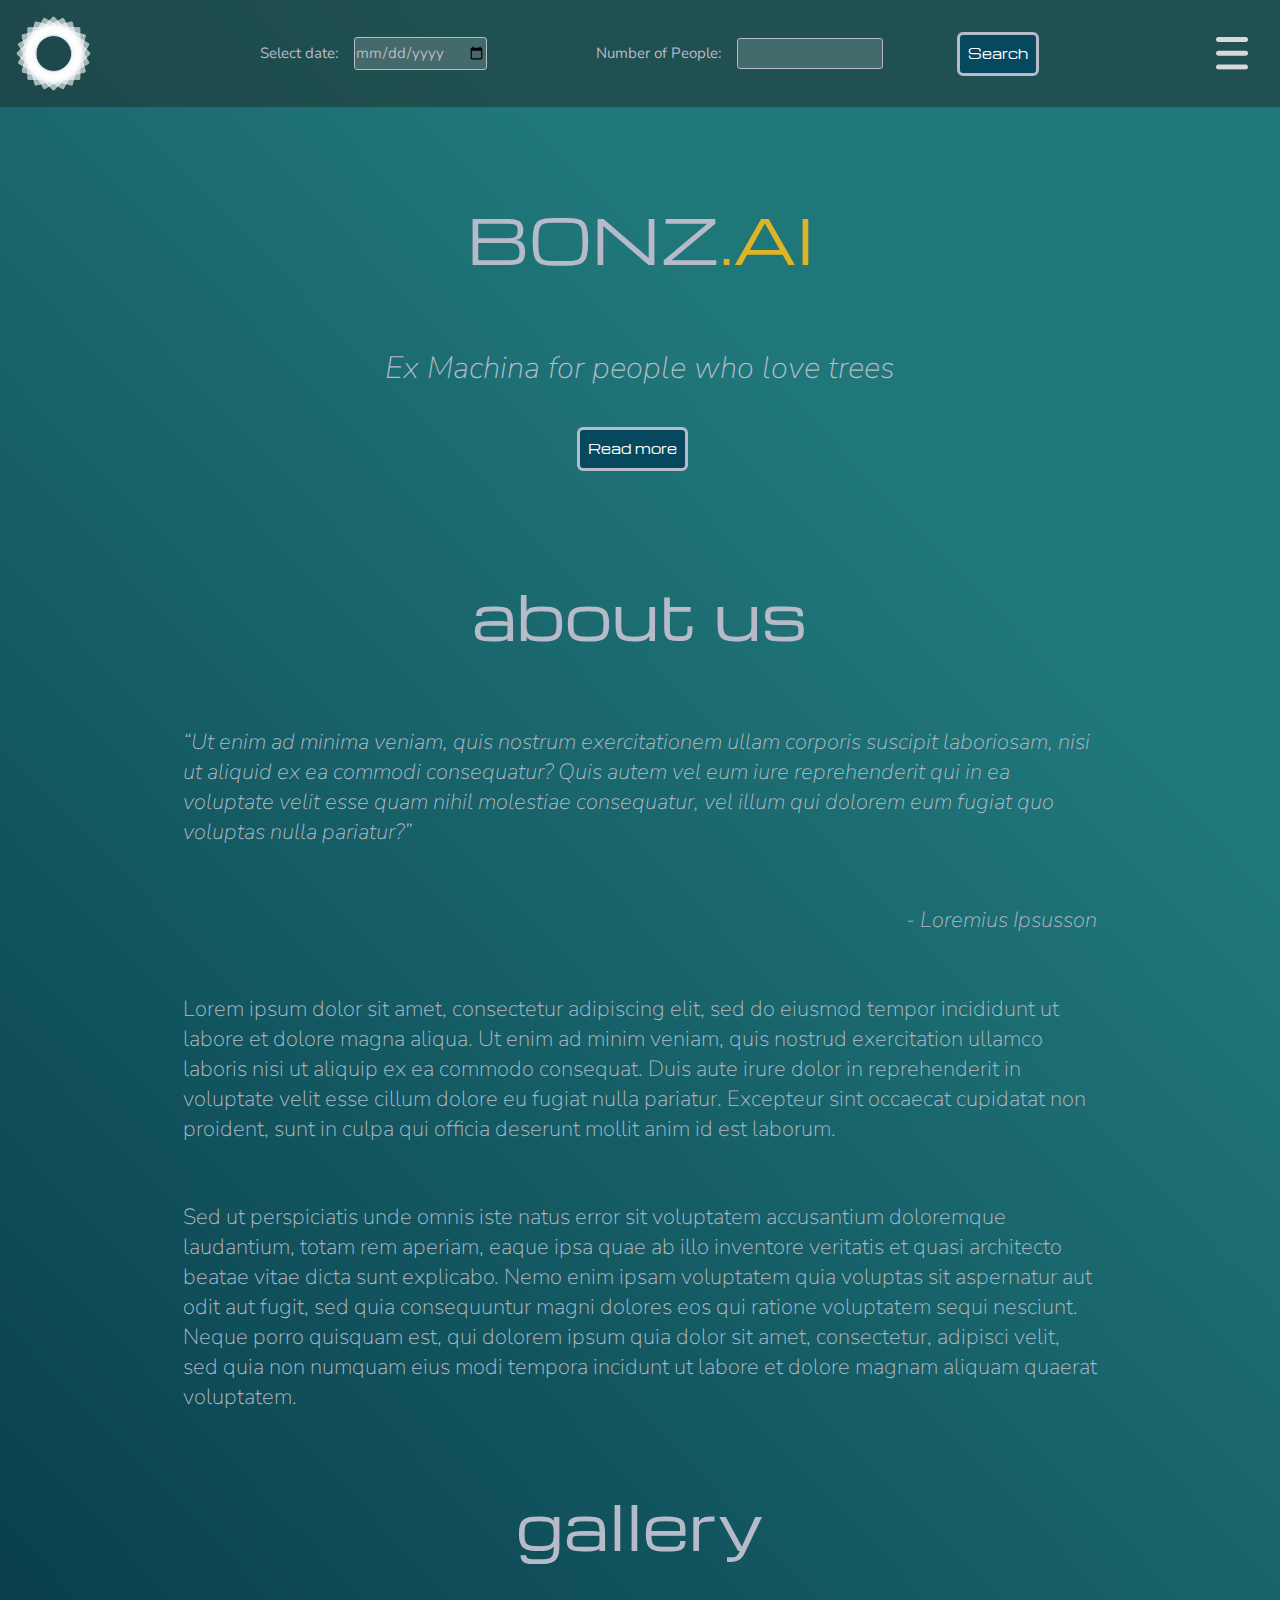
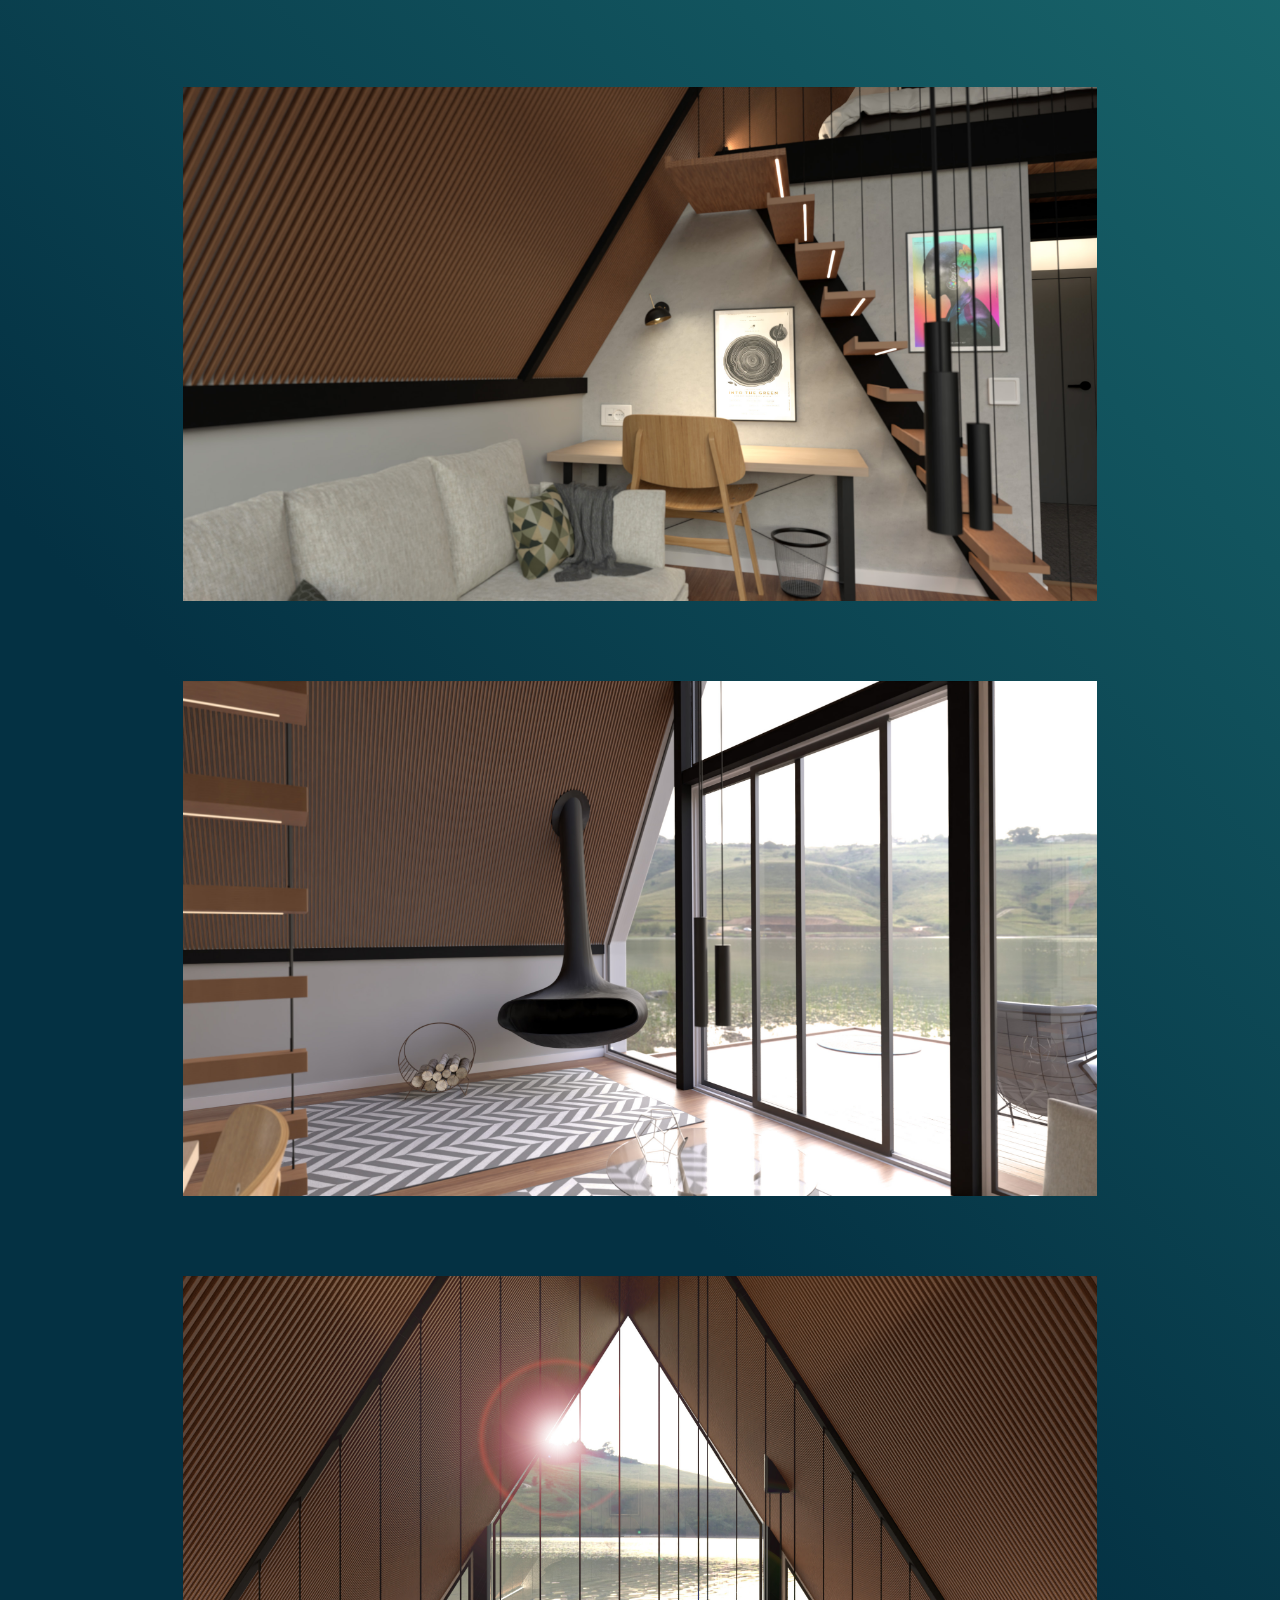
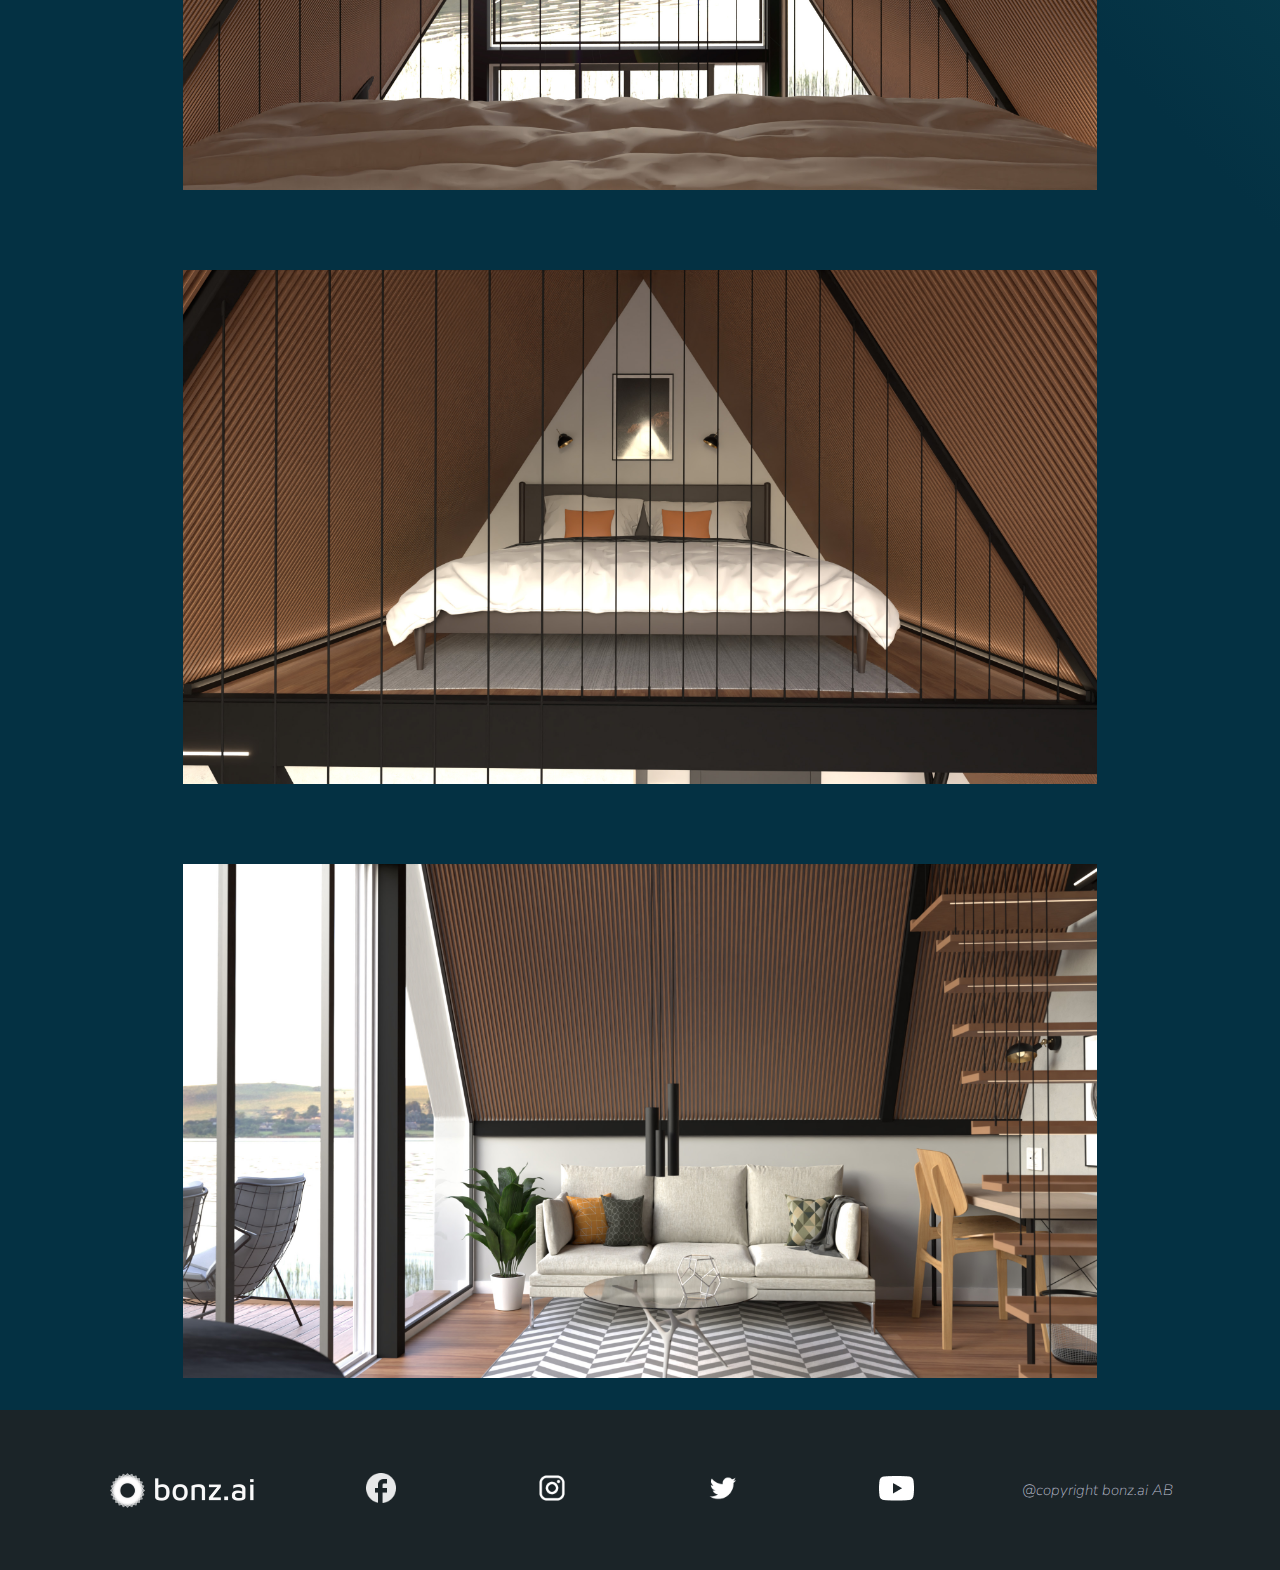
<file: website/index.html>
<!DOCTYPE html>
<html lang="en">
<head>
    <meta charset="UTF-8">
    <meta http-equiv="X-UA-Compatible" content="IE=edge">
    <meta name="viewport" content="width=device-width, initial-scale=1.0">
    <link rel="stylesheet" href="/components/components.css">
    <link rel="stylesheet" href="style.css">
    <title>BONZ.AI MAIN</title>
</head>
<body>
    <header class="header">
        <div class="header__iconArea">
            <img src="/images/logo/bonz.ai-logo-white-symbol.png" alt="" class="header__img">
        </div>
        <article class="header__selectDateArea">
            <h5 class="header__text">Select date:</h5>
            <input type="date" class="header__text header__input">
        </article>
        <article class="header__selectPeopleArea">
            <h5 class="header__text">Number of People:</h5>
            <input type="number" class="header__text header__input">
        </article>
        <aside class="header__btnArea">
            <button class="button">Search</button>
        </aside>
        <nav class="header__menuArea">
            <img src="/images/Hamburger.png" alt="">
        </nav>
    </header>
    <main class="main">
        <div class="main__titleArea"><h1 class="main__title">BONZ</h1><h1 class="main__title main__title--yellow">.AI</h1></div>
        <h2 class="main__subTitle">Ex Machina for people who love trees</h2>
        <button class="button">Read more</button>
    </main>
    <section class="aboutPage">
        <div class="aboutPage__space"></div>
        <article class="aboutPage__contentArea">
            <h1 class="aboutPage__title">about us</h1>
            <h4 class="aboutPage__text aboutPage__text--italic">“Ut enim ad minima veniam, quis nostrum exercitationem ullam corporis suscipit laboriosam, nisi ut aliquid ex ea commodi consequatur? Quis autem vel eum iure reprehenderit qui in ea voluptate velit esse quam nihil molestiae consequatur, vel illum qui dolorem eum fugiat quo voluptas nulla pariatur?”</h4>
            <h4 class="aboutPage__text aboutPage__endQuote aboutPage__text--italic">- Loremius Ipsusson</h4>
            <h4 class="aboutPage__text">Lorem ipsum dolor sit amet, consectetur adipiscing elit, sed do eiusmod tempor incididunt ut labore et dolore magna aliqua. Ut enim ad minim veniam, quis nostrud exercitation ullamco laboris nisi ut aliquip ex ea commodo consequat. Duis aute irure dolor in reprehenderit in voluptate velit esse cillum dolore eu fugiat nulla pariatur. Excepteur sint occaecat cupidatat non proident, sunt in culpa qui officia deserunt mollit anim id est laborum.</h4>
            <h4 class="aboutPage__text">Sed ut perspiciatis unde omnis iste natus error sit voluptatem accusantium doloremque laudantium, totam rem aperiam, eaque ipsa quae ab illo inventore veritatis et quasi architecto beatae vitae dicta sunt explicabo. Nemo enim ipsam voluptatem quia voluptas sit aspernatur aut odit aut fugit, sed quia consequuntur magni dolores eos qui ratione voluptatem sequi nesciunt. Neque porro quisquam est, qui dolorem ipsum quia dolor sit amet, consectetur, adipisci velit, sed quia non numquam eius modi tempora incidunt ut labore et dolore magnam aliquam quaerat voluptatem. </h4>
        </article>
        <div class="aboutPage__space"></div>
        <div class="aboutPage__space"></div>
        <article class="aboutPage__contentArea">
            <h1 class="aboutPage__title">gallery</h1>
            <img src="/images/photos/01-day.jpg" alt="">
            <img src="/images/photos/02-day.jpg" alt="">
            <img src="/images/photos/03-day.jpg" alt="">
            <img src="/images/photos/04-day.jpg" alt="">
            <img src="/images/photos/05-day.jpg" alt="">
        </article>
        <div class="aboutPage__space"></div>
    </section>
    <footer class="footer">
        <article class="footer__iconArea">
            <img class="footer__icon" src="/images/logo/bonz.ai-logo-white-landscape.png" alt="">
        </article>
        <nav class="footer__linksArea">
            <a class="footer__link" href="facebook.com"><img src="/images/facebook icon.png" alt=""></a>
            <a class="footer__link" href="instagram.com"><img src="/images/instagram icon.png" alt=""></a>
            <a class="footer__link" href="twitter.com"><img src="/images/twitter icon.png" alt=""></a>
            <a class="footer__link" href="youtube.com"><img src="/images/youtube icon.png" alt=""></a>
        </nav>
        <aside class="footer__copyrightArea">
            <h4 class="footer__copyrightText">@copyright bonz.ai AB</h4>
        </aside>
    </footer>
</body>
</html>
</file>
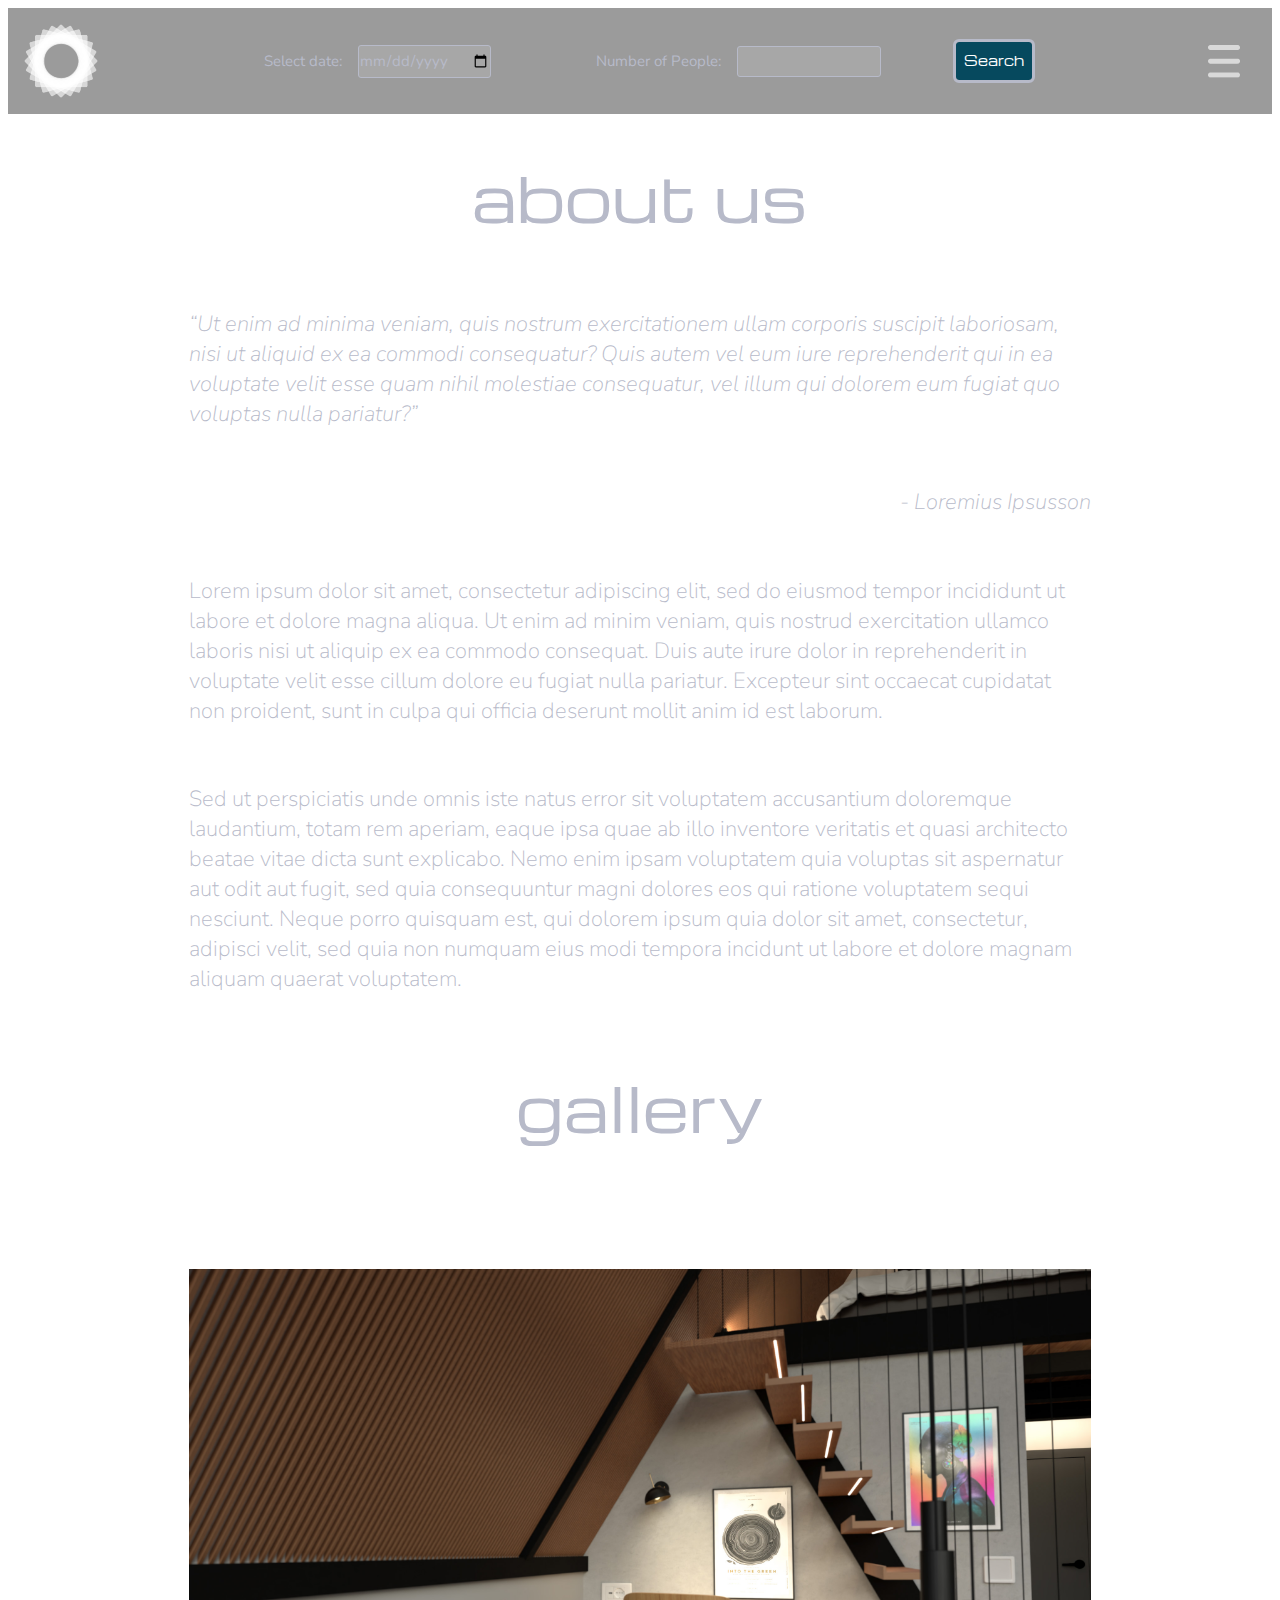
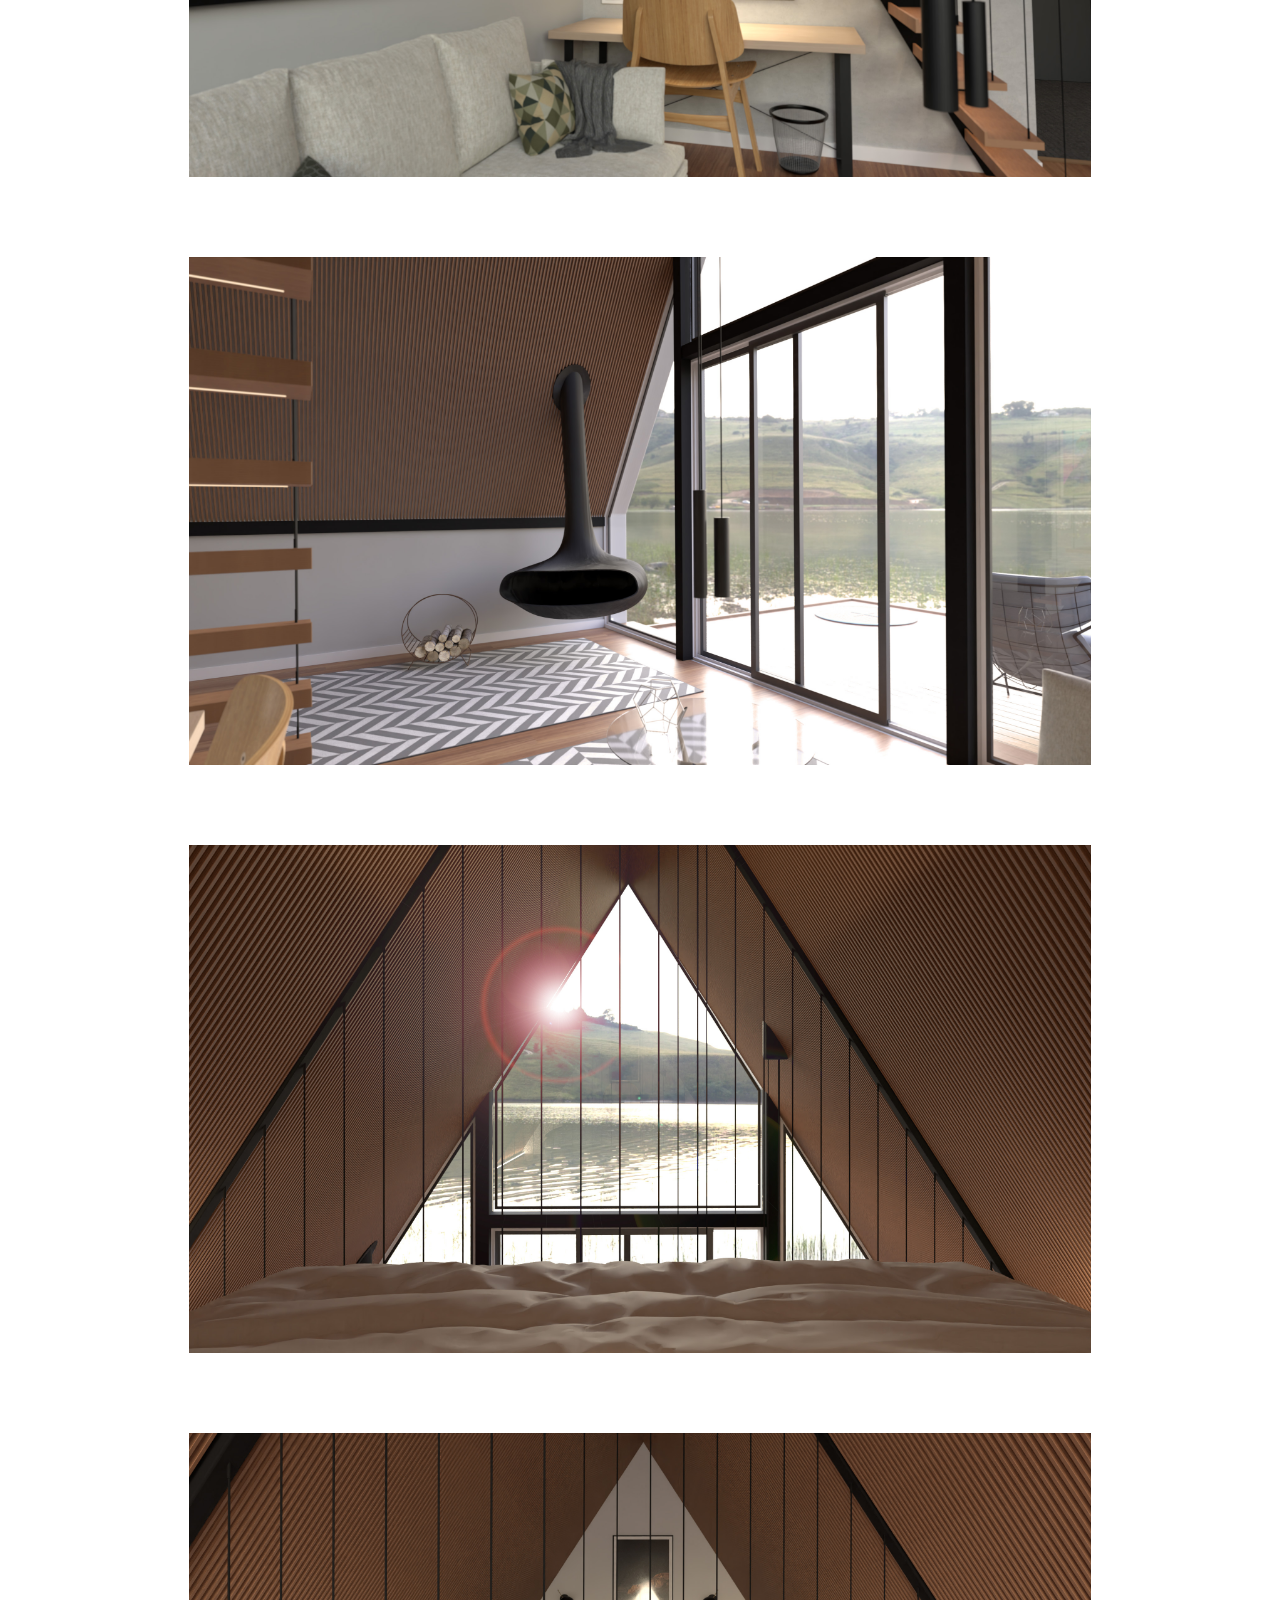
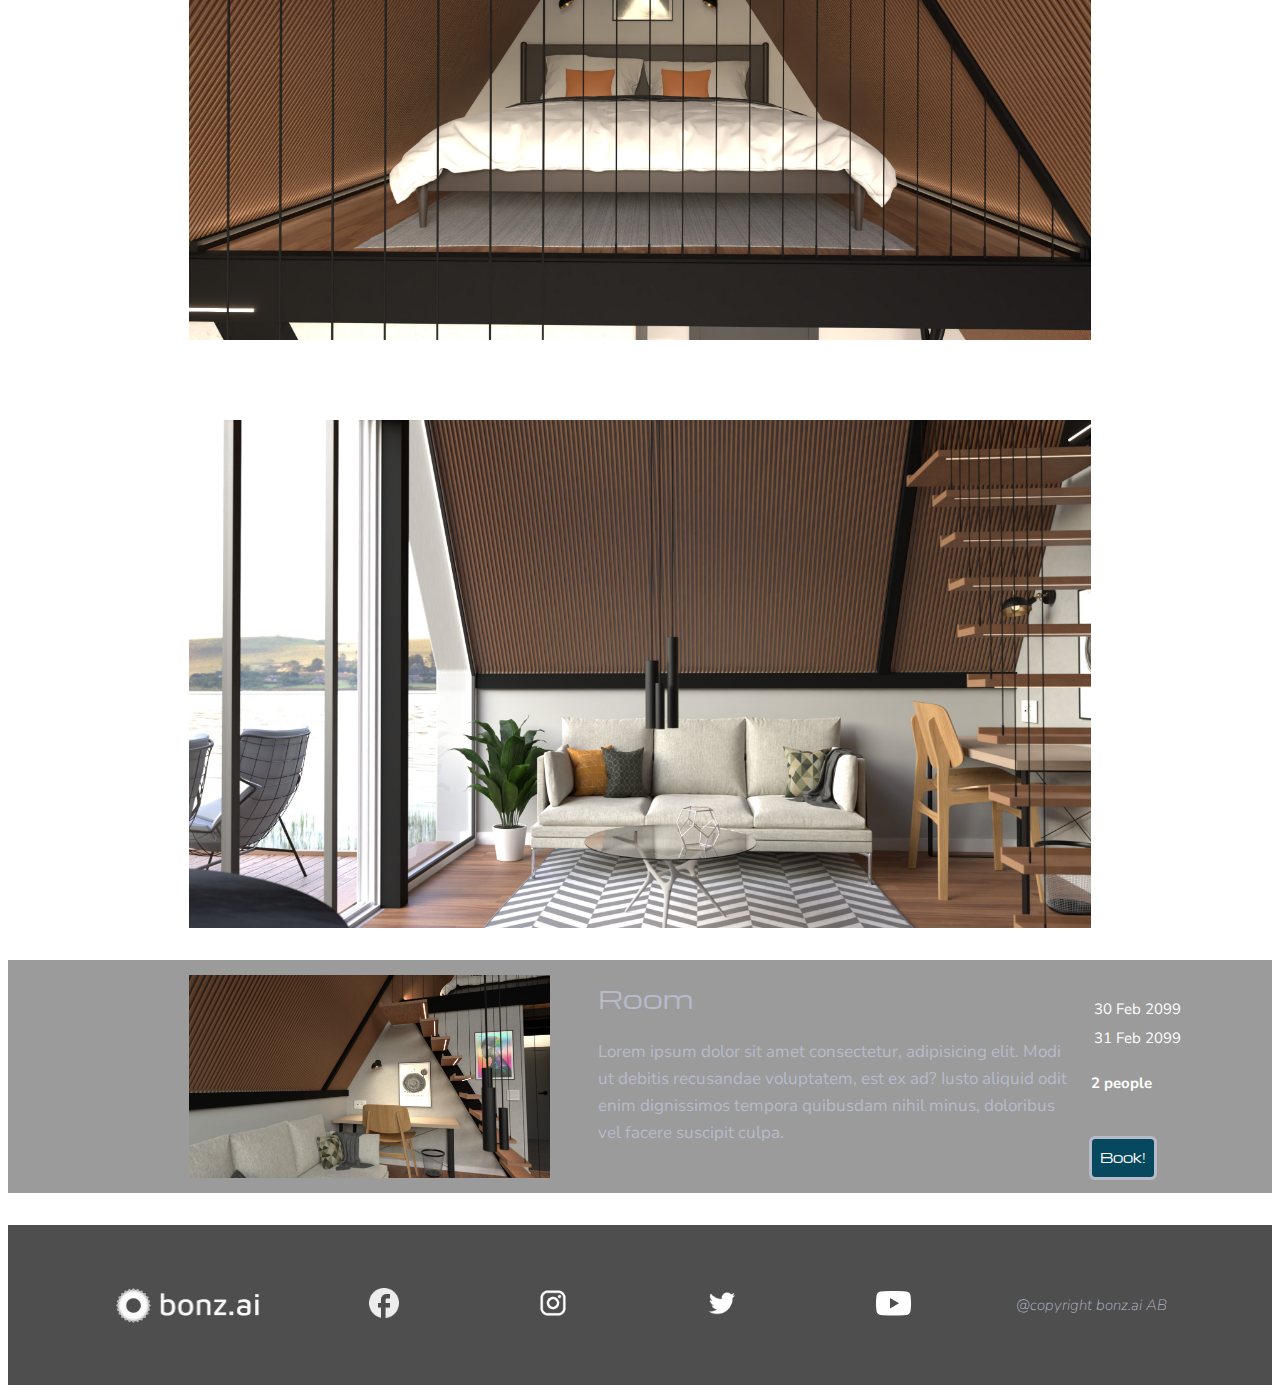
<file: components/components.html>
<!DOCTYPE html>
<html lang="en">
<head>
    <meta charset="UTF-8">
    <meta http-equiv="X-UA-Compatible" content="IE=edge">
    <meta name="viewport" content="width=device-width, initial-scale=1.0">
    <link rel="stylesheet" href="components.css">
    <title>Bonzai components</title>
</head>
<body>
    <header class="header">
        <div class="header__iconArea">
            <img src="/images/logo/bonz.ai-logo-white-symbol.png" alt="" class="header__img">
        </div>
        <article class="header__selectDateArea">
            <h5 class="header__text">Select date:</h5>
            <input type="date" class="header__text header__input">
        </article>
        <article class="header__selectPeopleArea">
            <h5 class="header__text">Number of People:</h5>
            <input type="number" class="header__text header__input">
        </article>
        <aside class="header__btnArea">
            <button class="button">Search</button>
        </aside>
        <nav class="header__menuArea">
            <img src="/images/Hamburger.png" alt="">
        </nav>
    </header>
    <section class="aboutPage">
        <div class="aboutPage__space"></div>
        <article class="aboutPage__contentArea">
            <h1 class="aboutPage__title">about us</h1>
            <h4 class="aboutPage__text aboutPage__text--italic">“Ut enim ad minima veniam, quis nostrum exercitationem ullam corporis suscipit laboriosam, nisi ut aliquid ex ea commodi consequatur? Quis autem vel eum iure reprehenderit qui in ea voluptate velit esse quam nihil molestiae consequatur, vel illum qui dolorem eum fugiat quo voluptas nulla pariatur?”</h4>
            <h4 class="aboutPage__text aboutPage__endQuote aboutPage__text--italic">- Loremius Ipsusson</h4>
            <h4 class="aboutPage__text">Lorem ipsum dolor sit amet, consectetur adipiscing elit, sed do eiusmod tempor incididunt ut labore et dolore magna aliqua. Ut enim ad minim veniam, quis nostrud exercitation ullamco laboris nisi ut aliquip ex ea commodo consequat. Duis aute irure dolor in reprehenderit in voluptate velit esse cillum dolore eu fugiat nulla pariatur. Excepteur sint occaecat cupidatat non proident, sunt in culpa qui officia deserunt mollit anim id est laborum.</h4>
            <h4 class="aboutPage__text">Sed ut perspiciatis unde omnis iste natus error sit voluptatem accusantium doloremque laudantium, totam rem aperiam, eaque ipsa quae ab illo inventore veritatis et quasi architecto beatae vitae dicta sunt explicabo. Nemo enim ipsam voluptatem quia voluptas sit aspernatur aut odit aut fugit, sed quia consequuntur magni dolores eos qui ratione voluptatem sequi nesciunt. Neque porro quisquam est, qui dolorem ipsum quia dolor sit amet, consectetur, adipisci velit, sed quia non numquam eius modi tempora incidunt ut labore et dolore magnam aliquam quaerat voluptatem. </h4>
        </article>
        <div class="aboutPage__space"></div>
        <div class="aboutPage__space"></div>
        <article class="aboutPage__contentArea">
            <h1 class="aboutPage__title">gallery</h1>
            <img src="/images/photos/01-day.jpg" alt="">
            <img src="/images/photos/02-day.jpg" alt="">
            <img src="/images/photos/03-day.jpg" alt="">
            <img src="/images/photos/04-day.jpg" alt="">
            <img src="/images/photos/05-day.jpg" alt="">
        </article>
        <div class="aboutPage__space"></div>
    </section>
    <!--XXXXXXXXXXXXXXXXXXXXXXXXXXXXXXXXXXXXXXXXXXXXXXXXXXXXXXXXXXXXXXXXXXXXXXXXXXXXXXXXXXXXXXXXXXX-->
    <section class="card">
        <div class="card__space"></div> <!--1-->
        <div class="card__imgArea">
            <img class="card__img" src="/images/photos/01-day.jpg" alt=""> <!--2-->
        </div>
        <article class="card__descArea">
            <h1 class="card__descTitle">Room</h1>
            <h4 class="card__descText">Lorem ipsum dolor sit amet consectetur, adipisicing elit. Modi ut debitis recusandae voluptatem, est ex ad? Iusto aliquid odit enim dignissimos tempora quibusdam nihil minus, doloribus vel facere suscipit culpa.</h4>
        </article> <!--3-->
        <aside class="card__bookingArea">
            <h5 class="card__bookingDate">30 Feb 2099<br>31 Feb 2099</h5>
            <h5 class="card__bookingDate"></h5>
            <h5 class="card__bookingGuests">2 people</h5>
            <button class="button">Book!</button>
        </aside> <!--1-->
    </section>
    <!--XXXXXXXXXXXXXXXXXXXXXXXXXXXXXXXXXXXXXXXXXXXXXXXXXXXXXXXXXXXXXXXXXXXXXXXXXXXXXXXXXXXXXXXXXXX-->
    <footer class="footer">
        <article class="footer__iconArea">
            <img class="footer__icon" src="/images/logo/bonz.ai-logo-white-landscape.png" alt="">
        </article>
        <nav class="footer__linksArea">
            <a class="footer__link" href="facebook.com"><img src="/images/facebook icon.png" alt=""></a>
            <a class="footer__link" href="instagram.com"><img src="/images/instagram icon.png" alt=""></a>
            <a class="footer__link" href="twitter.com"><img src="/images/twitter icon.png" alt=""></a>
            <a class="footer__link" href="youtube.com"><img src="/images/youtube icon.png" alt=""></a>
        </nav>
        <aside class="footer__copyrightArea">
            <h4 class="footer__copyrightText">@copyright bonz.ai AB</h4>
        </aside>
    </footer>
</body>
</html>
</file>
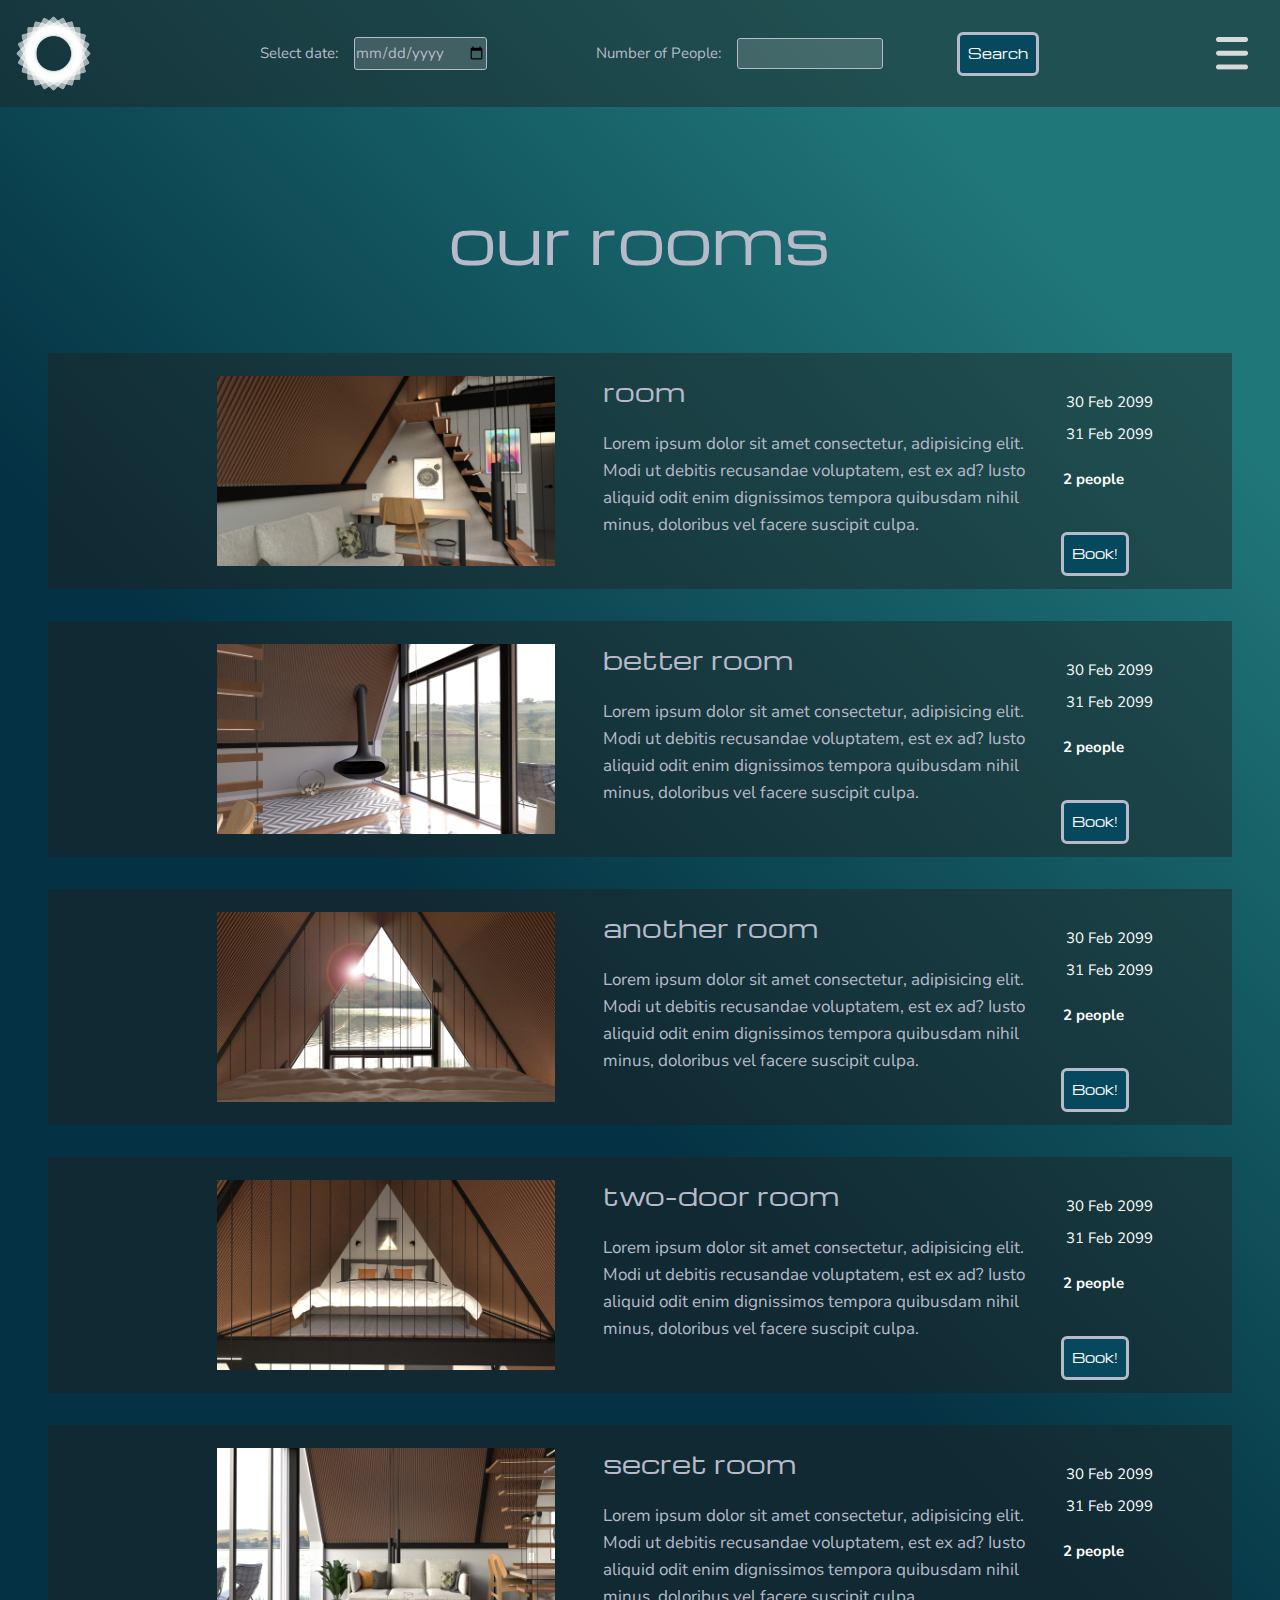
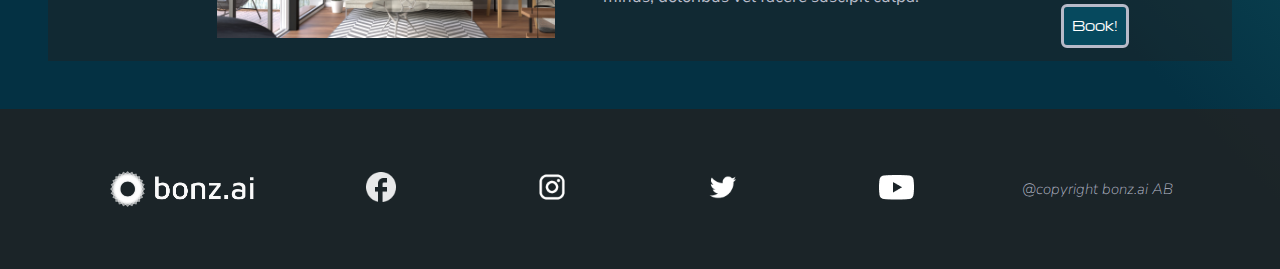
<file: website/rooms.html>
<!DOCTYPE html>
<html lang="en">
<head>
    <meta charset="UTF-8">
    <meta http-equiv="X-UA-Compatible" content="IE=edge">
    <meta name="viewport" content="width=device-width, initial-scale=1.0">
    <link rel="stylesheet" href="/components/components.css">
    <link rel="stylesheet" href="style.css">
    <title>BONZ.AI AVAILABLE ROOMS</title>
</head>
<body>
    <header class="header">
        <div class="header__iconArea">
            <img src="/images/logo/bonz.ai-logo-white-symbol.png" alt="" class="header__img">
        </div>
        <article class="header__selectDateArea">
            <h5 class="header__text">Select date:</h5>
            <input type="date" class="header__text header__input">
        </article>
        <article class="header__selectPeopleArea">
            <h5 class="header__text">Number of People:</h5>
            <input type="number" class="header__text header__input">
        </article>
        <aside class="header__btnArea">
            <button class="button">Search</button>
        </aside>
        <nav class="header__menuArea">
            <img src="/images/Hamburger.png" alt="">
        </nav>
    </header>
<main class="main">
    <h1 class="aboutPage__title">our rooms</h1>
    <section class="card">
        <div class="card__space"></div>
        <div class="card__imgArea">
            <img class="card__img" src="/images/photos/01-day.jpg" alt="">
        </div>
        <article class="card__descArea">
            <h1 class="card__descTitle">room</h1>
            <h4 class="card__descText">Lorem ipsum dolor sit amet consectetur, adipisicing elit. Modi ut debitis recusandae voluptatem, est ex ad? Iusto aliquid odit enim dignissimos tempora quibusdam nihil minus, doloribus vel facere suscipit culpa.</h4>
        </article> <!--3-->
        <aside class="card__bookingArea">
            <h5 class="card__bookingDate">30 Feb 2099</h5>
            <h5 class="card__bookingDate">31 Feb 2099</h5>
            <h5 class="card__bookingGuests">2 people</h5>
            <button class="button">Book!</button>
        </aside>
    </section>
    <section class="card">
        <div class="card__space"></div>
        <div class="card__imgArea">
            <img class="card__img" src="/images/photos/02-day.jpg" alt="">
        </div>
        <article class="card__descArea">
            <h1 class="card__descTitle"> better room</h1>
            <h4 class="card__descText">Lorem ipsum dolor sit amet consectetur, adipisicing elit. Modi ut debitis recusandae voluptatem, est ex ad? Iusto aliquid odit enim dignissimos tempora quibusdam nihil minus, doloribus vel facere suscipit culpa.</h4>
        </article>
        <aside class="card__bookingArea">
            <h5 class="card__bookingDate">30 Feb 2099</h5>
            <h5 class="card__bookingDate">31 Feb 2099</h5>
            <h5 class="card__bookingGuests">2 people</h5>
            <button class="button">Book!</button>
        </aside>
    </section>
    <section class="card">
        <div class="card__space"></div>
        <div class="card__imgArea">
            <img class="card__img" src="/images/photos/03-day.jpg" alt=""> 
        </div>
        <article class="card__descArea">
            <h1 class="card__descTitle">another room</h1>
            <h4 class="card__descText">Lorem ipsum dolor sit amet consectetur, adipisicing elit. Modi ut debitis recusandae voluptatem, est ex ad? Iusto aliquid odit enim dignissimos tempora quibusdam nihil minus, doloribus vel facere suscipit culpa.</h4>
        </article>
        <aside class="card__bookingArea">
            <h5 class="card__bookingDate">30 Feb 2099</h5>
            <h5 class="card__bookingDate">31 Feb 2099</h5>
            <h5 class="card__bookingGuests">2 people</h5>
            <button class="button">Book!</button>
        </aside> 
    </section>
    <section class="card">
        <div class="card__space"></div> 
        <div class="card__imgArea">
            <img class="card__img" src="/images/photos/04-day.jpg" alt=""> 
        </div>
        <article class="card__descArea">
            <h1 class="card__descTitle">two-door room</h1>
            <h4 class="card__descText">Lorem ipsum dolor sit amet consectetur, adipisicing elit. Modi ut debitis recusandae voluptatem, est ex ad? Iusto aliquid odit enim dignissimos tempora quibusdam nihil minus, doloribus vel facere suscipit culpa.</h4>
        </article> 
        <aside class="card__bookingArea">
            <h5 class="card__bookingDate">30 Feb 2099</h5>
            <h5 class="card__bookingDate">31 Feb 2099</h5>
            <h5 class="card__bookingGuests">2 people</h5>
            <button class="button">Book!</button>
        </aside> 
    </section>
    <section class="card">
        <div class="card__space"></div> 
        <div class="card__imgArea">
            <img class="card__img" src="/images/photos/05-day.jpg" alt=""> 
        </div>
        <article class="card__descArea">
            <h1 class="card__descTitle">secret room</h1>
            <h4 class="card__descText">Lorem ipsum dolor sit amet consectetur, adipisicing elit. Modi ut debitis recusandae voluptatem, est ex ad? Iusto aliquid odit enim dignissimos tempora quibusdam nihil minus, doloribus vel facere suscipit culpa.</h4>
        </article>
        <aside class="card__bookingArea">
            <h5 class="card__bookingDate">30 Feb 2099</h5>
            <h5 class="card__bookingDate">31 Feb 2099</h5>
            <h5 class="card__bookingGuests">2 people</h5>
            <button class="button">Book!</button>
        </aside>
    </section>
</main>
<footer class="footer">
    <article class="footer__iconArea">
        <img class="footer__icon" src="/images/logo/bonz.ai-logo-white-landscape.png" alt="">
    </article>
    <nav class="footer__linksArea">
        <a class="footer__link" href="facebook.com"><img src="/images/facebook icon.png" alt=""></a>
        <a class="footer__link" href="instagram.com"><img src="/images/instagram icon.png" alt=""></a>
        <a class="footer__link" href="twitter.com"><img src="/images/twitter icon.png" alt=""></a>
        <a class="footer__link" href="youtube.com"><img src="/images/youtube icon.png" alt=""></a>
    </nav>
    <aside class="footer__copyrightArea">
        <h4 class="footer__copyrightText">@copyright bonz.ai AB</h4>
    </aside>
</footer>
</body>
</html>
</file>
<file: components/components.css>
@import url('https://fonts.googleapis.com/css2?family=Michroma&family=Nunito+Sans:ital,wght@0,200;0,300;0,400;0,600;0,700;0,800;0,900;1,200;1,300;1,400;1,600;1,700;1,800;1,900&display=swap');

:root{
    --header__black: rgba(34, 34, 34, 0.45);
    --footer__black: rgba(34, 34, 34, 0.8);
    --text__grey: #B7BAC9;
    --text__yellow: #DFB426;
    --text__white: #ffffff;
    --button__turquoise: #06495E;
    --button__turquoise--hover: #062e3a;
}

*{
    box-sizing: border-box;
    color: var(--text__grey)
}

.button{
    background-color: var(--button__turquoise);
    color:var(--text__white);
    outline-style: solid;
    outline-color: var(--text__grey);
    border-width: 0;
    border-radius: 3px;
    padding:0.25rem 0.5rem 0.25rem 0.5rem;
    font-family: 'Michroma';
    font-style: normal;
    font-weight: 400;
    line-height: 30px;
    text-align: center;
    margin: 1rem;
    margin-left:1px;
}

.button:hover{
    background-color: var(--button__turquoise--hover);
}

/*HEADER*/

.header{
    display:grid;
    grid-template-columns: repeat(7,1fr);
    background-color: var(--header__black);
}

.header__text{
    font-family: 'Nunito Sans';
    font-style: normal;
    font-weight: 400;
    font-size: 15px;
    line-height: 29px;
    margin:1rem;
}

.header__iconArea{
    display: flex;
    justify-content: flex-start;
    align-items: center;
    margin:1rem;
}

.header__img{
    max-width: 50%;
}

.header__selectDateArea{
    grid-column: auto / span 2;
    display: flex;
    align-items: center;
    justify-content: center;
}

.header__selectPeopleArea{
    grid-column: auto / span 2;
    display: flex;
    align-items: center;
    justify-content: center;
}

.header__input{
    background: rgba(217, 217, 217, 0.2);
    border: 1px solid #B7BAC9;
    border-radius: 3px;
    margin:0;
    padding:0;
    max-width:40%;
}

.header__btnArea{
    display: flex;
    align-items: center;
    justify-content: center;
}

.header__menuArea{
    display: flex;
    align-items: center;
    justify-content: flex-end;
    padding-right:2rem;
}

/*MAIN*/

.main{
    display: flex;
    justify-content: center;
    align-items: center;
    flex-direction: column;
    margin:3rem;
}

.main__titleArea{
    display: flex;
    justify-content: center;
    align-items: center;
    flex-direction: row;
}

.main__title{
    font-family: 'Michroma';
    font-style: normal;
    font-weight: 400;
    font-size: 60px;
    line-height: 85px;
    color:var(--text__grey)
}

.main__title--yellow{
    color:var(--text__yellow)
}

.main__subTitle{
    font-family: 'Nunito Sans';
    font-style: italic;
    font-weight: 200;
    font-size: 31px;
    line-height: 42px;
}

/*ABOUT US PAGE*/

.aboutPage{
    display:grid;
    grid-template-columns: repeat(7,1fr);
}

.aboutPage__space{
    grid-column:auto / span 1;
}

.aboutPage__contentArea{
    grid-column:auto / span 5;
    display:flex;
    flex-direction: column;
    justify-content: center;
    align-items: flex-start;
}

.aboutPage__contentArea img{
    max-width: 100%;
    margin-top: 5rem;
}

.aboutPage__title{
    align-self: center;
    font-family: 'Michroma';
    font-style: normal;
    font-weight: 400;
    font-size: 60px;
    line-height: 85px;
    color:var(--text__grey);
}

.aboutPage__text{
    font-family: 'Nunito Sans';
    font-style: normal;
    font-weight: 200;
    font-size: 22px;
    line-height: 30px;
    color:var(--text__grey)
}

.aboutPage__text--italic{
    font-style: italic;
}

.aboutPage__endQuote{
    align-self: flex-end;
}

/*ROOM CARD*/

.card{
    background-color: var(--header__black);
    display:grid;
    grid-template-columns: repeat(7,1fr);
    margin-top:2rem;
}

.card__imgArea{
    grid-column: auto / span 2;
    display:flex;
    align-items: center;
    justify-content: center;
}

.card__img{    
    max-width: 100%;
}

.card__descArea{
    grid-column: auto / span 3;
    padding-left: 3rem;
    padding-right: 1rem;
    display: flex;
    justify-content: flex-start;
    align-items: flex-start;
    flex-direction: column;
}

.card__descTitle{
    font-family: 'Michroma', sans-serif;
    font-weight: 400;
    font-size: 25px;
    line-height: 43px;
}

.card__descText{
    font-family: 'Nunito Sans', sans-serif;
    font-weight: 400;
    font-size: 17px;
    line-height: 27px;
    margin-top:1px;
}

.card__bookingArea{
    margin-top: 2rem;
}

.card__bookingDate{
    color: var(--text__white);
    font-family: 'Nunito Sans';
    font-style: normal;
    font-weight: 400;
    font-size: 15px;
    line-height: 29px;
    margin:3px;
}

.card__bookingGuests{
    color: var(--text__white);
    font-family: 'Nunito Sans';
    font-style: normal;
    font-weight: 700;
    font-size: 15px;
    line-height: 29px;
    margin-top: 1rem;
}

/*FOOTER*/

.footer{
    margin-top:2rem;
    background-color: var(--footer__black);
    min-height: 10rem;
    display: grid;
    grid-template-columns: repeat(7,1fr)
}

.footer__iconArea{
    display: flex;
    align-items: center;
    justify-content: center;
    grid-column: auto / span 2;
}

.footer__icon{
    max-width: 40%;
}

.footer__linksArea{
    grid-column: auto / span 3;
    display:flex;
    align-items: center;
    justify-content: space-between;
}

.footer__link img{
    max-height: 30px;
}

.footer__copyrightArea{
    grid-column: auto / span 2;
    display: flex;
    align-items: center;
    justify-content: center;
}

.footer__copyrightText{
    font-family: 'Nunito Sans';
    font-style: italic;
    font-weight: 200;
    font-size: 15px;
    line-height: 34px;
}
</file>
<file: website/style.css>
body{
    margin:0;
    padding:0;
    background: linear-gradient(226.19deg, #207779 14.77%, #043143 56.33%);
    min-width: 100%;
    min-height: 100%;
}

@media only screen and (max-width:600px) {

    .header{
        display:flex;
        flex-direction: row;
    }

    .header__img{
        max-width: 25%;
    }

    .header__selectDateArea, .header__selectPeopleArea, .header__input{
        display:none;
    }

    header button{
        display:none;
    }

    .main__title{
        font-size: 45px;
        margin:3px;
    }

    .main__subTitle{
        font-size: 15px;
    }

    .aboutPage__title{
        font-size: 37px;
    }

    .aboutPage__text{
        font-size: 15px;
    }

    .card{
        display:flex;
        flex-direction: column;
    }

    .card__descText{
        font-size: 15px;
    }

    .card__bookingArea{
        display:flex;
        justify-content: center;
        align-items: flex-end;
        flex-direction: column;
        margin:2rem;
    }

    .card__bookingDate{
        font-size: 12px;
    }

    .card__bookingGuests{
        margin:3px;
        font-size: 12px;
    }

    .button{
        align-self: center;
    }

    .footer{
        display:flex;
        align-items:center;
        justify-content: space-between;
        padding:0.5rem;
    }

    .footer__icon{
        display:none;
    }

    .footer__link{
        padding:0.5rem;
    }

    .footer__copyrightText{
        font-size: 12px;
    }
}
</file>
